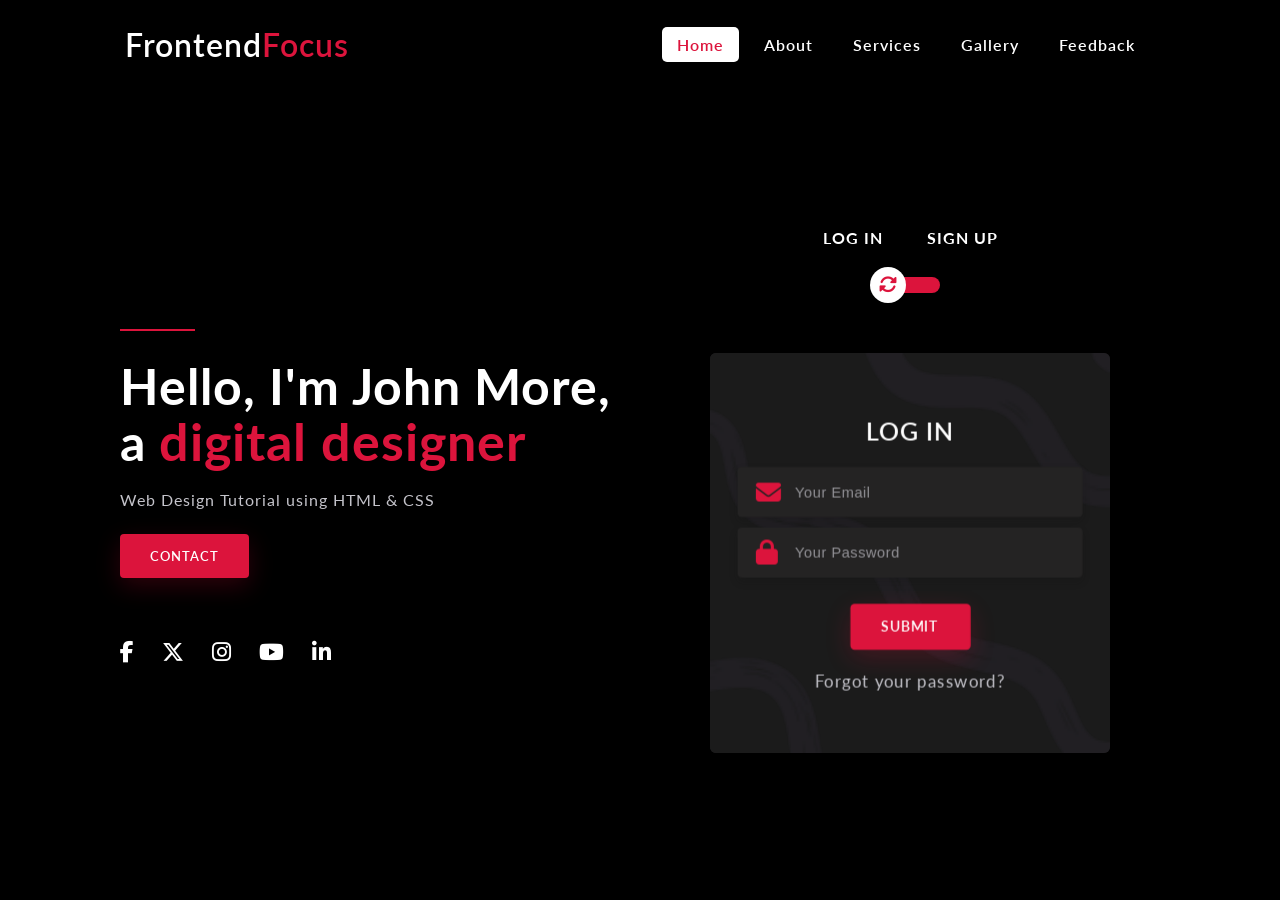
<file: profile-website-template/index.html>
<!DOCTYPE html>
<html lang="en">

<head>
    <meta charset="UTF-8">
    <meta name="viewport" content="width=device-width, initial-scale=1.0">
    <title>Document</title>
    <link rel="stylesheet" href="frontendfocus.css">
    <link rel="stylesheet" href="https://fonts.googleapis.com/css2?family=Lato:ital,wght@0,100;0,300;0,400;0,700;0,900;1,100;1,300;1,400;1,700;1,900&display=swap">
    <link rel="stylesheet" href="https://cdnjs.cloudflare.com/ajax/libs/font-awesome/6.5.1/css/all.min.css">
</head>

<body>
    <nav class="navbar">
        <div class="container">
            <div class="row justify-content-between align-items-center">
                <div class="logo">Frontend<span>Focus</span></div>
                <input type="checkbox" name="" id="click">
                <label for="click" class="menu-btn">
                    <i class="material-icons">menu</i>
                </label>
                <ul>
                    <li><a href="#" class="active">Home</a></li>
                    <li><a href="#">About</a></li>
                    <li><a href="#">Services</a></li>
                    <li><a href="#">Gallery</a></li>
                    <li><a href="#">Feedback</a></li>
                </ul>
            </div>
        </div>
    </nav>

    <section>
        <div class="container">
            <div class="row full-screen align-items-center">
                <div class="left">
                    <span class="line"></span>
                    <h2>Hello, I'm John More, <br> a <span>digital designer</span></h2>
                    <p>Web Design Tutorial using HTML & CSS</p>
                    <a href="#" class="btn">Contact</a>

                    <div class="social-media">
                        <a href="#"><i class="fa-brands fa-facebook-f"></i></a>
                        <a href="#"><i class="fa-brands fa-x-twitter"></i></a>
                        <a href="#"><i class="fa-brands fa-instagram"></i></a>
                        <a href="#"><i class="fa-brands fa-youtube"></i></a>
                        <a href="#"><i class="fa-brands fa-linkedin-in"></i></a>
                    </div>
                </div>
                <div class="right">
                    <div class="form">
                        <div class="text-center">
                            <h6><span>Log In</span> <span>Sign Up</span></h6>
                            <input type="checkbox" class="checkbox" id="reg-log">
                            <label for="reg-log"></label>
                            <div class="card-3d-wrap">
                                <div class="card-3d-wrapper">
                                    <div class="card-front">
                                        <div class="center-wrap">
                                            <h4 class="heading">Log In</h4>
                                            <div class="form-group">
                                                <input type="email" class="form-style" placeholder="Your Email"
                                                    autocomplete="off">
                                                <i class="input-icon fa-solid fa-envelope"></i>
                                            </div>

                                            <div class="form-group">
                                                <input type="password" class="form-style" placeholder="Your Password"
                                                    autocomplete="off">
                                                <i class="input-icon fa-solid fa-lock"></i>
                                            </div>

                                            <a href="#" class="btn">Submit</a>
                                            <p class="text-center"><a href="#" class="link">Forgot your password?</a>
                                            </p>
                                        </div>
                                    </div>

                                    <div class="card-back">
                                        <div class="center-wrap">
                                            <h4 class="heading">Sign Up</h4>
                                            <div class="form-group">
                                                <input type="text" class="form-style" placeholder="Your Name"
                                                    autocomplete="off">
                                                <i class="input-icon fa-solid fa-user"></i>
                                            </div>

                                            <div class="form-group">
                                                <input type="email" class="form-style" placeholder="Your Email"
                                                    autocomplete="off">
                                                <i class="input-icon fa-solid fa-envelope"></i>
                                            </div>

                                            <div class="form-group">
                                                <input type="password" class="form-style" placeholder="Your Password"
                                                    autocomplete="off">
                                                <i class="input-icon fa-solid fa-lock"></i>
                                            </div>

                                            <a href="#" class="btn">Submit</a>
                                        </div>
                                    </div>
                                </div>
                            </div>
                        </div>
                    </div>
                </div>
            </div>
        </div>
    </section>
</body>

</html>
</file>
<file: profile-website-template/frontendfocus.css>
:root {
    --mainColor: crimson;
    --black: #000000;
    --white: #FFFFFF;
    --whiteSmoke: #C4C3CA;
    --shadow: 0px 4px 8px 0 rgba(21, 21, 21, .2);
}

* {
    margin: 0;
    padding: 0;
    box-sizing: border-box;
}

::before,
::after {
    box-sizing: border-box;
}

body {
    font-family: 'Lato', sans-serif;
    font-size: 16px;
    letter-spacing: 1px;
    font-weight: normal;
    background-color: var(--black);
}

a {
    text-decoration: none;
}

ul {
    list-style: none;
}

.container {
    max-width: 1080px;
    margin: auto;
}

.row {
    display: flex;
    flex-wrap: wrap;
}

.justify-content-between {
    justify-content: space-between;
}

.align-items-center {
    align-items: center;
}

.full-screen {
    min-height: 100vh;
    padding: 80px 0 0;
}

.text-center {
    text-align: center;
}

/*NAV*/

nav {
    width: 100%;
    background-color: var(--black);
    position: fixed;
    z-index: 999;
    padding: 25px;
}

nav .logo {
    color: var(--white);
    font-size: 32px;
    font-weight: 600;
    text-transform: capitalize;
}

nav .logo span {
    color: var(--mainColor);
}

nav .container {
    padding: 0 25px;
}

nav .menu-btn i {
    color: var(--white);
    font-size: 28px;
    cursor: pointer;
    display: none;
}

nav ul {
    display: flex;
    flex-wrap: wrap;
}

nav ul li {
    margin: 0 5px;
}

nav ul li a {
    color: var(--white);
    font-size: 16px;
    font-weight: 600;
    padding: 8px 15px;
    border-radius: 5px;
    transition: all .3s ease;
}

nav ul li a.active,
nav ul li a:hover {
    color: var(--mainColor);
    background: var(--white);
}

/*MAIN*/

.left,
.right {
    flex: 0 0 50%;
    max-width: 50%;
    padding: 20px;
}

.left .line {
    width: 15%;
    height: 2px;
    background-color: var(--mainColor);
    display: inline-block;
}

.left h2 {
    margin-top: 25px;
    font-size: 50px;
    color: var(--white);
    line-height: 55px;
}

.left h2 span {
    color: var(--mainColor);
    font-size: 52px;
}

.left p {
    color: var(--whiteSmoke);
    font-size: 16px;
    margin-top: 20px;
    margin-bottom: 10px;
}

.btn {
    height: 44px;
    padding: 0px 30px;
    background-color: var(--mainColor);
    border-radius: 4px;
    font-size: 13px;
    font-weight: 600;
    text-transform: uppercase;
    display: inline-flex;
    justify-content: center;
    align-items: center;
    color: var(--white);
    letter-spacing: 1px;
    border: none;
    margin-top: 15px;
    box-shadow: 0px 8px 24px 0 rgba(228, 10, 57, .2);
    transition: all .2s linear;
}

.btn:hover {
    background-color: var(--white);
    color: var(--mainColor);
    box-shadow: 0 8px 24px 0 rgba(138, 140, 146, .2);
}

.social-media {
    margin-top: 60px;
}

.social-media a {
    color: var(--white);
    margin-right: 22px;
    font-size: 22px;
    text-decoration: none;
    transition: all .2s linear;
}

.social-media a:hover {
    color: var(--mainColor);
}

.form {
    width: 100%;
    display: flex;
    justify-content: center;
}

.right h4 {
    font-weight: 600;
    color: var(--white);
}

.right h6 {
    color: var(--white);
    margin-bottom: 30px;
}

.right h6 span {
    padding: 0 20px;
    text-transform: uppercase;
    font-weight: 700;
    font-size: 16px;
}

input[type="checkbox"] {
    display: none;
}

.checkbox:checked+label,
.checkbox:not(:checked)+label {
    position: relative;
    display: block;
    text-align: center;
    width: 60px;
    height: 16px;
    border-radius: 8px;
    background-color: var(--mainColor);
    padding: 0;
    margin: 10px auto;
    cursor: pointer;
}

.checkbox:checked+label::before,
.checkbox:not(:checked)+label::before {
    position: absolute;
    display: block;
    width: 36px;
    height: 36px;
    border-radius: 50%;
    color: var(--mainColor);
    background-color: var(--white);
    font-family: "Font Awesome 6 Free";
    content: "\f2f1";
    /* fa-sync */
    font-weight: 900;
    z-index: 20;
    top: -10px;
    left: -10px;
    line-height: 36px;
    text-align: center;
    font-size: 18px;
    transition: all 0.5s ease;
}


.checkbox:checked+label::before {
    transform: translateX(44px) rotate(-270deg);
}

.link {
    color: var(--whiteSmoke);
    margin-top: 20px;
    display: block;
}

.link:hover {
    color: var(--mainColor);
}

.card-3d-wrap {
    position: relative;
    width: 400px;
    max-width: 100%;
    height: 400px;
    margin-top: 60px;
    transform-style: preserve-3d;
    perspective: 800px;
}

.card-3d-wrapper {
    width: 100%;
    height: 100%;
    position: absolute;
    top: 0;
    left: 0;
    transform-style: preserve-3d;
    transition: all .6s ease-out;
}

.checkbox:checked~.card-3d-wrap .card-3d-wrapper {
    transform: rotateY(180deg);
}

.card-front,
.card-back {
    width: 100%;
    height: 100%;
    background-color: #1B1B1B;
    background-image: url('ff-background.png');
    background-position: bottom center;
    background-repeat: no-repeat;
    background-size: 300%;
    position: absolute;
    border-radius: 6px;
    left: 0;
    top: 0;
    transform-style: preserve-3d;
}

.card-back {
    transform: rotateY(180deg);
}

.center-wrap {
    position: absolute;
    width: 100%;
    padding: 0 35px;
    top: 50%;
    left: 0;
    transform: translate3d(0, -50%, 35px) perspective(100px);
    display: block;
    z-index: 20;
}

.heading {
    margin-bottom: 20px;
    font-size: 24px;
    text-transform: uppercase;
}

.form-group {
    position: relative;
    display: block;
    margin-bottom: 10px;
}

.form-group input::placeholder {
    color: var(--whiteSmoke);
    opacity: .7;
    transition: all .2s linear;
}

.form-group input:focus::placeholder {
    opacity: 0;
    transition: all .2s linear;
}

.form-style {
    padding: 13px 20px;
    padding-left: 55px;
    height: 48px;
    width: 100%;
    font-weight: 500;
    border-radius: 4px;
    font-size: 14px;
    line-height: 22px;
    letter-spacing: 0.5px;
    outline: none;
    color: var(--whiteSmoke);
    background-color: #242323;
    border: none;
    box-shadow: var(--shadow);
}

.form-style:focus,
.form-style:active {
    border: none;
    outline: none;
    box-shadow: var(--shadow);
}

.input-icon {
    position: absolute;
    top: 12px;
    left: 18px;
    height: 48px;
    font-size: 24px;
    text-align: left;
    color: var(--mainColor);
    transition: all .2s linear;
}

/*MEDIA QUERIES*/

@media (max-width: 992px) {
    nav .menu-btn i {
        display: block;
    }

    nav .container {
        padding: 0;
    }

    nav ul {
        position: fixed;
        top: 85px;
        left: -100%;
        background-color: #1B1B1B;
        height: 320px;
        width: 100%;
        display: block;
        text-align: center;
        transition: all .3s ease;
    }

    #click:checked~ul {
        left: 0;
    }

    nav ul li {
        margin: 20px 0;
    }

    nav ul li a {
        display: block;
        font-size: 20px;
    }

    nav ul li a.active,
    nav ul li a:hover {
        background: none;
        color: var(--mainColor);
    }

    .left h2 {
        font-size: 40px;
    }

    .left h2 span {
        font-size: 42px;
    }

    .left p {
        font-size: 14px;
    }

    .card-3d-wrap {
        width: 350px;
    }
}

@media (max-width: 768px) {

    .left,
    .right {
        flex: 0 0 100%;
        max-width: 100%;
    }

    .left {
        display: grid;
        place-items: center;
        order: 2;
    }

    .right {
        order: 1;
    }

    .left h2 {
        text-align: center;
    }
}

@media (max-width: 400px) {
    .left h2 {
        font-size: 28px;
    }

    .left h2 span {
        font-size: 30px;
    }

    .card-3d-wrap {
        width: 300px;
    }
}
</file>
